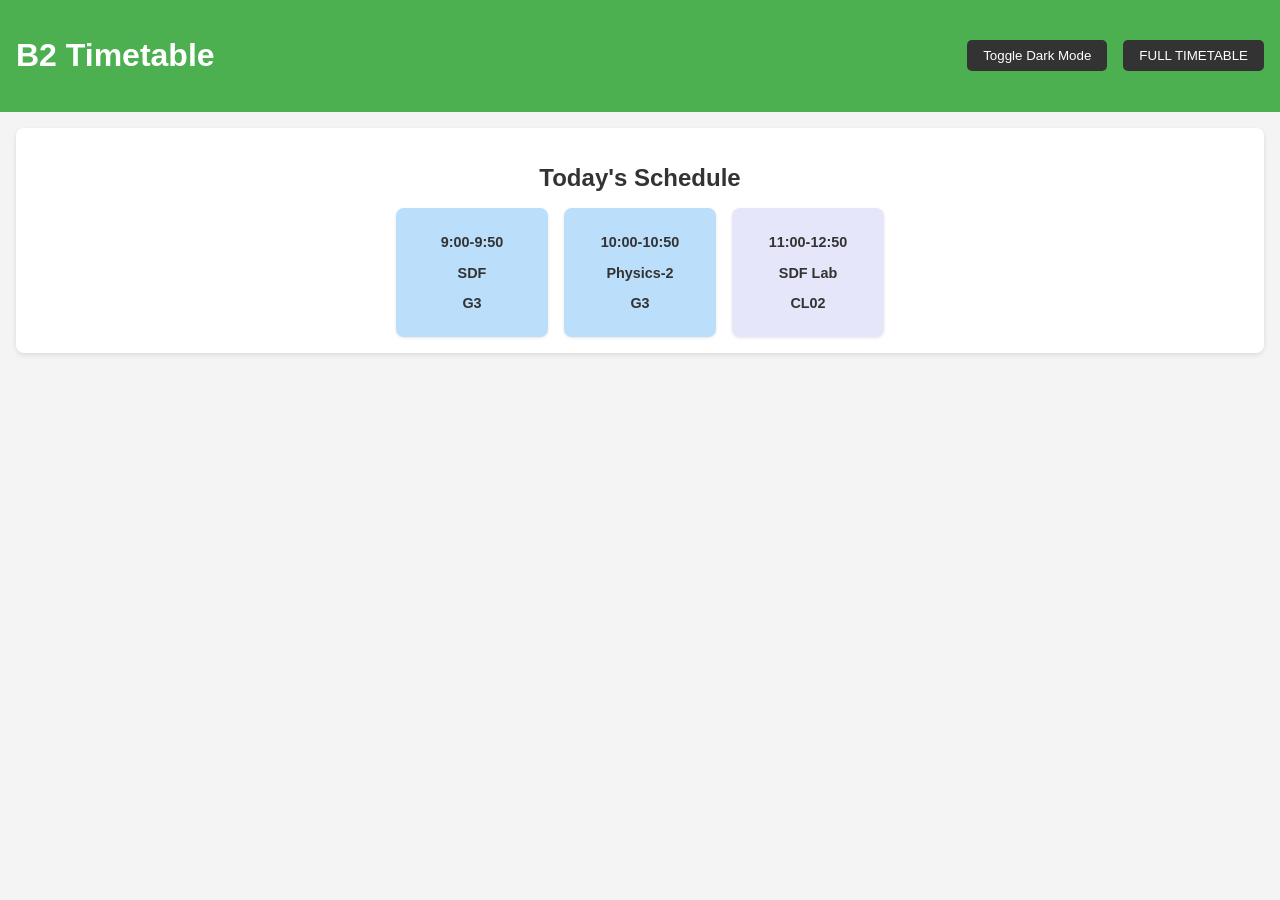
<file: index.html>
<!DOCTYPE html>
<html lang="en">
<head>
    <meta charset="UTF-8">
    <meta name="viewport" content="width=device-width, initial-scale=1.0">
    <title>Timetable</title>
    <link rel="stylesheet" href="style.css">
</head>
<body>
    <div class="header">
        <h1>B2 Timetable</h1>
        <div class="button-group">
            <button id="darkModeToggle">Toggle Dark Mode</button>
            <button id="showFullTimetable">FULL TIMETABLE</button>
        </div>
    </div>

    <div id="todayScheduleContainer">
        <h2>Today's Schedule</h2>
        <div id="todaySchedule" class="schedule-cards"></div>
    </div>

    <div class="table-container">
        <table id="fullTimetable">
            <thead>
                <tr>
                    <th>Day</th>
                    <th>9:00-9:50</th>
                    <th>10:00-10:50</th>
                    <th>11:00-11:50</th>
                    <th>12:00-12:50</th>
                    <th>1:00-1:50</th>
                    <th>2:00-2:50</th>
                    <th>3:00-3:50</th>
                    <th>4:00-4:50</th>
                </tr>
            </thead>
            <tbody>
                <tr>
                    <td>Monday</td>
                    <td colspan="2" class="lavender">Life Skills<br>CL12</td>
                    <td></td><td></td> 
                    <td class="blue">Mathematics-2<br>G5</td>
                    <td class="green">UHV<br>G1</td>
                    <td class="blue">Physics-2<br>G1</td>
                    <td></td>
                </tr>
                <tr>
                    <td>Tuesday</td>
                    <td></td>
                    <td class="blue">Mathematics-2<br>G2</td>
                    <td class="red">SDF<br>TS8</td>
                    <td></td>
                    <td class="lavender" colspan="2">Physics Lab-2<br>PL2</td>
                    <td></td>
                    <td></td>
                    
                   
                </tr>
                <tr>
                    <td>Wednesday</td>
                    <td></td>
                    <td class="red">UHV<br>TS12</td>
                    <td class="red">Physics-2<br>TS12</td>
                    <td></td>
                    <td></td>
                    <td></td>
                    <td class="blue">Mathematics-2<br>G3</td>
                    <td class="blue">SDF<br>G1</td>
                </tr>
                <tr>
                    <td>Thursday</td>
                    <td></td>
                    <td></td>
                    <td class="red">Mathematics-2<br>TS10</td>
                    <td></td>
                    <td></td>
                    <td class="lavender" colspan="3">Engineering Drawing and Design<br>CAD2</td>
                </tr>
                <tr>
                    <td>Friday</td>
                    <td class="blue">Physics-2<br>G3</td>
                    <td class="green">UHV<br>G3</td>
                    <td></td>
                    <td></td>
                    <td></td>
                    <td></td>
                    <td class="blue">SDF<br>G3</td>
                    <td></td>
                </tr>
                <tr>
                    <td>Saturday</td>
                    <td class="blue">SDF<br>G3</td>
                    <td class="blue">Physics-2<br>G3</td>
                    <td class="lavender" colspan="2">SDF Lab<br>CL02</td>
                    <td></td>
                    <td></td>
                    <td></td>
                    <td></td>
                </tr>
            </tbody>
        </table>
    </div>
    <script src="script.js"></script>
</body>
</html>
</file>
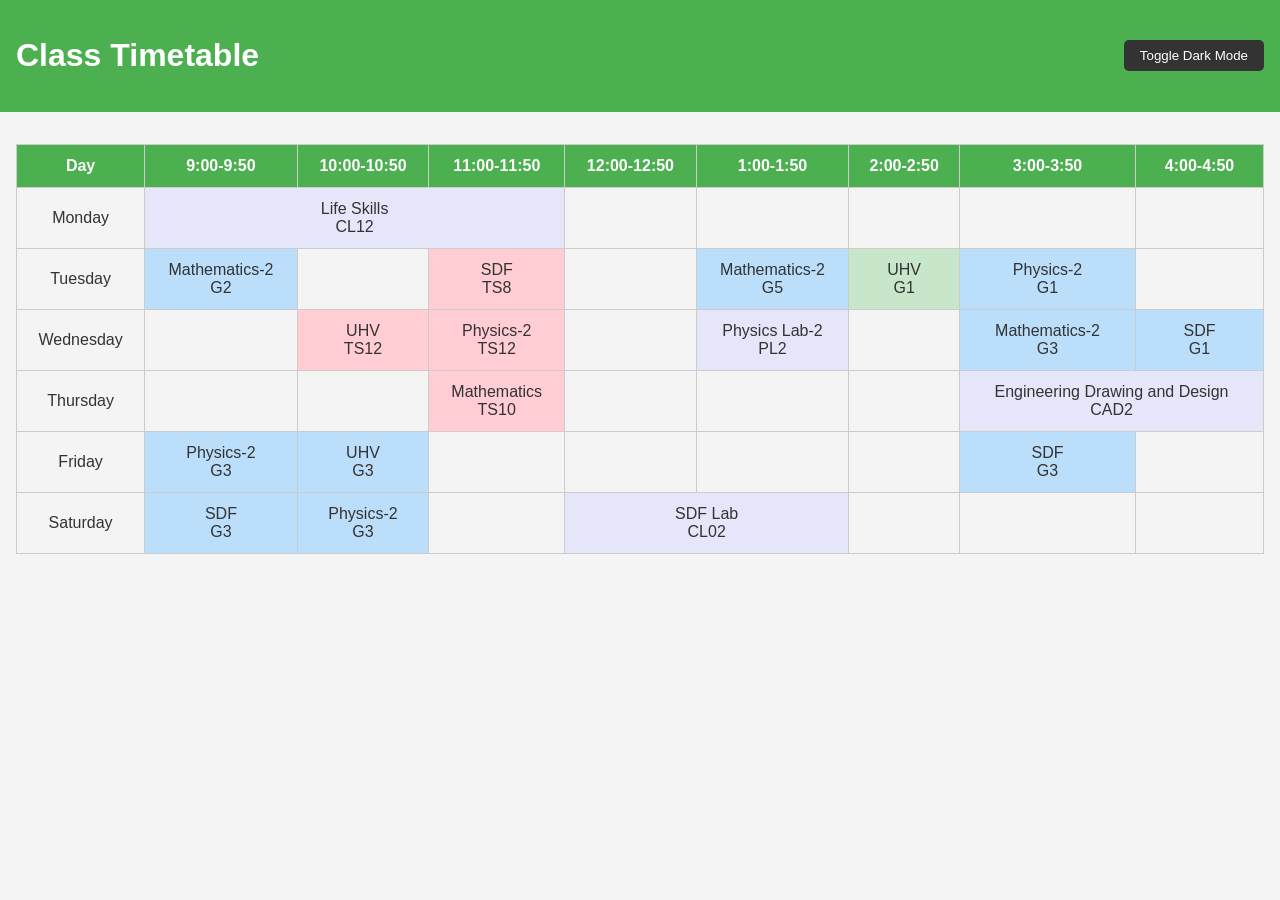
<file: tt.html>
<!DOCTYPE html>
<html lang="en">
<head>
    <meta charset="UTF-8">
    <meta name="viewport" content="width=device-width, initial-scale=1.0">
    <title>Timetable</title>
    <style>
        /* General Styles */
        body {
            font-family: Arial, sans-serif;
            margin: 0;
            padding: 0;
            background-color: #f4f4f4;
            color: #333;
            transition: background-color 0.3s, color 0.3s;
        }

        .header {
            display: flex;
            justify-content: space-between;
            align-items: center;
            padding: 1rem;
            background-color: #4CAF50;
            color: white;
        }

        .header button {
            background-color: #333;
            color: white;
            border: none;
            padding: 0.5rem 1rem;
            cursor: pointer;
            border-radius: 5px;
        }

        .table-container {
            overflow-x: auto;
            margin: 1rem;
        }

        table {
            width: 100%;
            border-collapse: collapse;
            margin-top: 1rem;
        }

        th, td {
            border: 1px solid #ccc;
            text-align: center;
            padding: 0.75rem;
        }

        th {
            background-color: #4CAF50;
            color: white;
        }

        .green { background-color: #c8e6c9; }
        .red { background-color: #ffcdd2; }
        .blue { background-color: #bbdefb; }
        .lavender {background-color: #e6e6fa}
        /* Dark Mode */
        body.dark-mode {
            background-color: #121212;
            color: #f4f4f4;
        }

        body.dark-mode .header {
            background-color: #333;
        }

        body.dark-mode table {
            border-color: #444;
        }

        body.dark-mode th {
            background-color: #555;
        }

        body.dark-mode .green {
            background-color: #a4c639;
        }

        body.dark-mode .red {
            background-color: #de5d83;
        }

        body.dark-mode .blue {
            background-color: #72a0c1;
        }
        body.dark-mode .lavender{background-color: #b2a1ea}
    </style>
</head>
<body>
    <div class="header">
        <h1>Class Timetable</h1>
        <button id="darkModeToggle">Toggle Dark Mode</button>
    </div>
    <div class="table-container">
        <table>
            <thead>
                <tr>
                    <th>Day</th>
                    <th>9:00-9:50</th>
                    <th>10:00-10:50</th>
                    <th>11:00-11:50</th>
                    <th>12:00-12:50</th>
                    <th>1:00-1:50</th>
                    <th>2:00-2:50</th>
                    <th>3:00-3:50</th>
                    <th>4:00-4:50</th>
                </tr>
            </thead>
            <tbody>
                <tr>
                    <td>Monday</td>
                    <td colspan="3" class="lavender">Life Skills<br>CL12</td>
                    <td></td>
                    <td></td>
                    <td></td>
                    <td></td>
                    <td></td>
                </tr>
                <tr>
                    <td>Tuesday</td>
                    <td class="blue">Mathematics-2<br>G2</td>
                    <td></td>
                    <td class="red">SDF<br>TS8</td>
                    <td></td>
                    <td class="blue">Mathematics-2<br>G5</td>
                    <td class="green">UHV<br>G1</td>
                    <td class="blue">Physics-2<br>G1</td>
                    <td></td>
                </tr>
                <tr>
                    <td>Wednesday</td>
                    <td></td>
                    <td class="red">UHV<br>TS12</td>
                    <td class="red">Physics-2<br>TS12</td>
                    <td></td>
                    <td class="lavender">Physics Lab-2<br>PL2</td>
                    <td></td>
                    <td class="blue">Mathematics-2<br>G3</td>
                    <td class="blue">SDF<br>G1</td>
                </tr>
                <tr>
                    <td>Thursday</td>
                    <td></td>
                    <td></td>
                    <td class="red">Mathematics<br>TS10</td>
                    <td></td>
                    <td></td>
                    <td></td>
                    <td class="lavender" colspan="2">Engineering Drawing and Design<br>CAD2</td>
                </tr>
                <tr>
                    <td>Friday</td>
                    <td class="blue">Physics-2<br>G3</td>
                    <td class="blue">UHV<br>G3</td>
                    <td></td>
                    <td></td>
                    <td></td>
                    <td></td>
                    <td class="blue">SDF<br>G3</td>
                    <td></td>
                </tr>
                <tr>
                    <td>Saturday</td>
                    <td class="blue">SDF<br>G3</td>
                    <td class="blue">Physics-2<br>G3</td>
                    <td></td>
                    <td class="lavender" colspan="2">SDF Lab<br>CL02</td>
                    <td></td>
                    <td></td>
                    <td></td>
                </tr>
            </tbody>
        </table>
    </div>
    <script>
        const darkModeToggle = document.getElementById('darkModeToggle');
        const body = document.body;

        darkModeToggle.addEventListener('click', () => {
            body.classList.toggle('dark-mode');
            localStorage.setItem('darkMode', body.classList.contains('dark-mode'));
        });

        // Persist Dark Mode Setting
        if (localStorage.getItem('darkMode') === 'true') {
            body.classList.add('dark-mode');
        }
    </script>
</body>
</html>
</file>
<file: style.css>
* body {
            font-family: Arial, sans-serif;
            margin: 0;
            padding: 0;
            background-color: #f4f4f4;
            color: #333;
            transition: background-color 0.3s, color 0.3s;
        }


        .header {
            display: flex;
            justify-content: space-between;
            align-items: center;
            padding: 1rem;
            background-color: #4CAF50;
            color: white;
            gap: 1rem;
        }

        .header button {
            background-color: #333;
            color: white;
            border: none;
            padding: 0.5rem 1rem;
            cursor: pointer;
            border-radius: 5px;
        }

        .button-group {
            display: flex;
            gap: 1rem;
        }

        .table-container {
            overflow-x: auto;
            margin: 1rem;
        }

        table {
            width: 100%;
            border-collapse: collapse;
            margin-top: 1rem;
            opacity: 0;
            max-height: 0;
            overflow: hidden;
            transition: max-height 0.8s ease-in-out, opacity 0.8s ease-in-out;
        }

        table.visible {
            opacity: 1;
            max-height: 1000px;
        }

        th, td {
            border: 1px solid #ccc;
            text-align: center;
            padding: 0.75rem;
        }

        th {
            background-color: #4CAF50;
            color: white;
        }

        .green { background-color: #c8e6c9; }
        .red { background-color: #ffcdd2; }
        .blue { background-color: #bbdefb; }
        .lavender { background-color: #e6e6fa; }

        body.dark-mode {
            background-color: #121212;
            color: #f4f4f4;
        }

        body.dark-mode .header {
            background-color: #333;
        }

        body.dark-mode table {
            border-color: #444;
        }

        body.dark-mode th {
            background-color: #555;
        }

        body.dark-mode .green { background-color: #a4c639; }
        body.dark-mode .red { background-color: #de5d83; }
        body.dark-mode .blue { background-color: #72a0c1; }
        body.dark-mode .lavender { background-color: #b2a1ea; }

        .daily-view {
            margin: 1rem;
            padding: 1rem;
            background-color: #fff;
            border-radius: 8px;
            box-shadow: 0 0 10px rgba(0, 0, 0, 0.1);
        }

        .daily-view h2 {
            margin-top: 0;
        }

        body.dark-mode .daily-view {
            background-color: #333;
        }

        .daily-view {
            transition: opacity 0.5s ease-in-out;
        }

        #todayScheduleContainer {
            margin: 1rem;
            padding: 1rem;
            background: #fff;
            border-radius: 8px;
            box-shadow: 0 2px 5px rgba(0, 0, 0, 0.1);
            transition: background-color 0.3s, color 0.3s;
        }

        #todayScheduleContainer h2 {
            text-align: center;
            margin-bottom: 1rem;
        }

        .schedule-cards {
            display: flex;
            flex-wrap: wrap;
            gap: 1rem;
            justify-content: center;
        }

        .schedule-card {
            border-radius: 8px;
            padding: 0.75rem 1rem;
            text-align: center;
            font-size: 0.9rem;
            font-weight: bold;
            box-shadow: 0 1px 3px rgba(0, 0, 0, 0.1);
            min-width: 120px;
        }

        body.dark-mode #todayScheduleContainer {
            background: #333;
            color: #fff;
        }

        body.dark-mode .schedule-card {
            box-shadow: 0 1px 3px rgba(255, 255, 255, 0.2);
        }
   
body.dark-mode .header button {
    background-color: #888;
    color: #fff; 
}

body.dark-mode .header button:hover {
    background-color: #aaa; 
}
</file>
